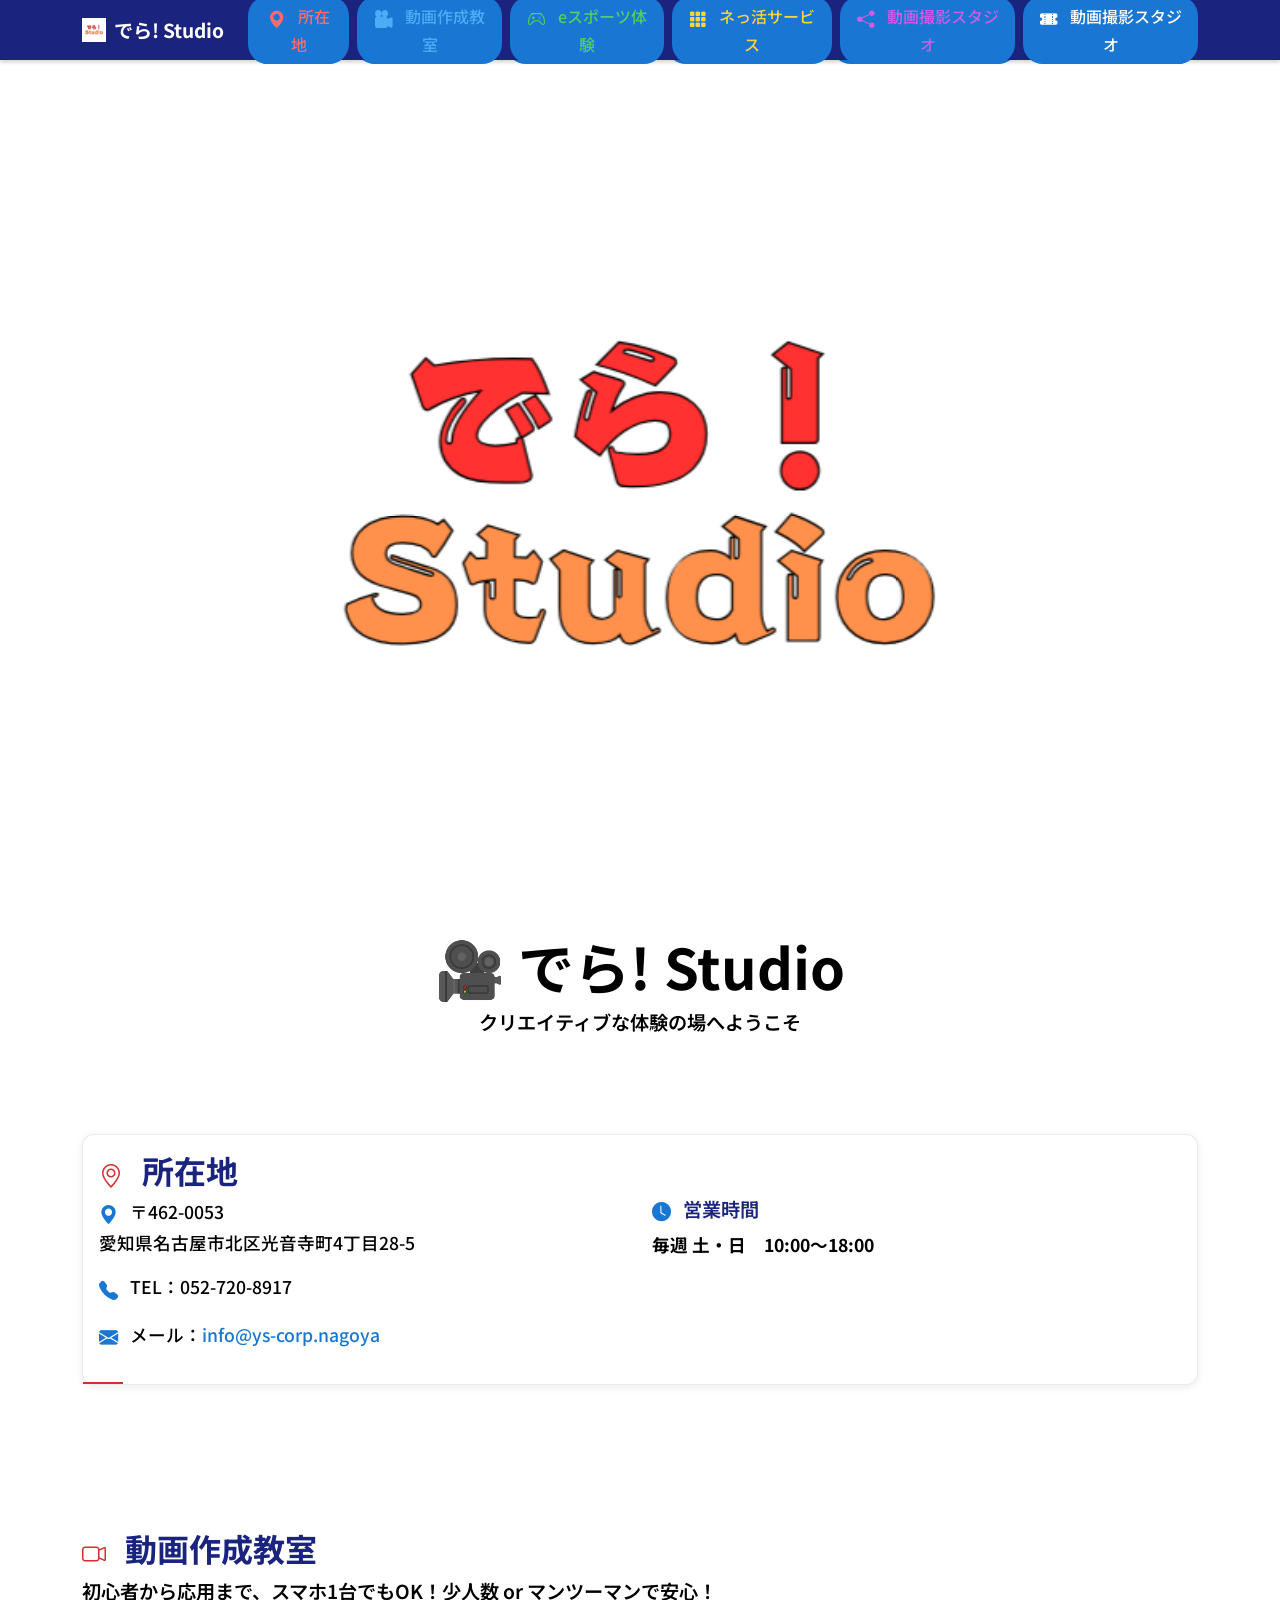
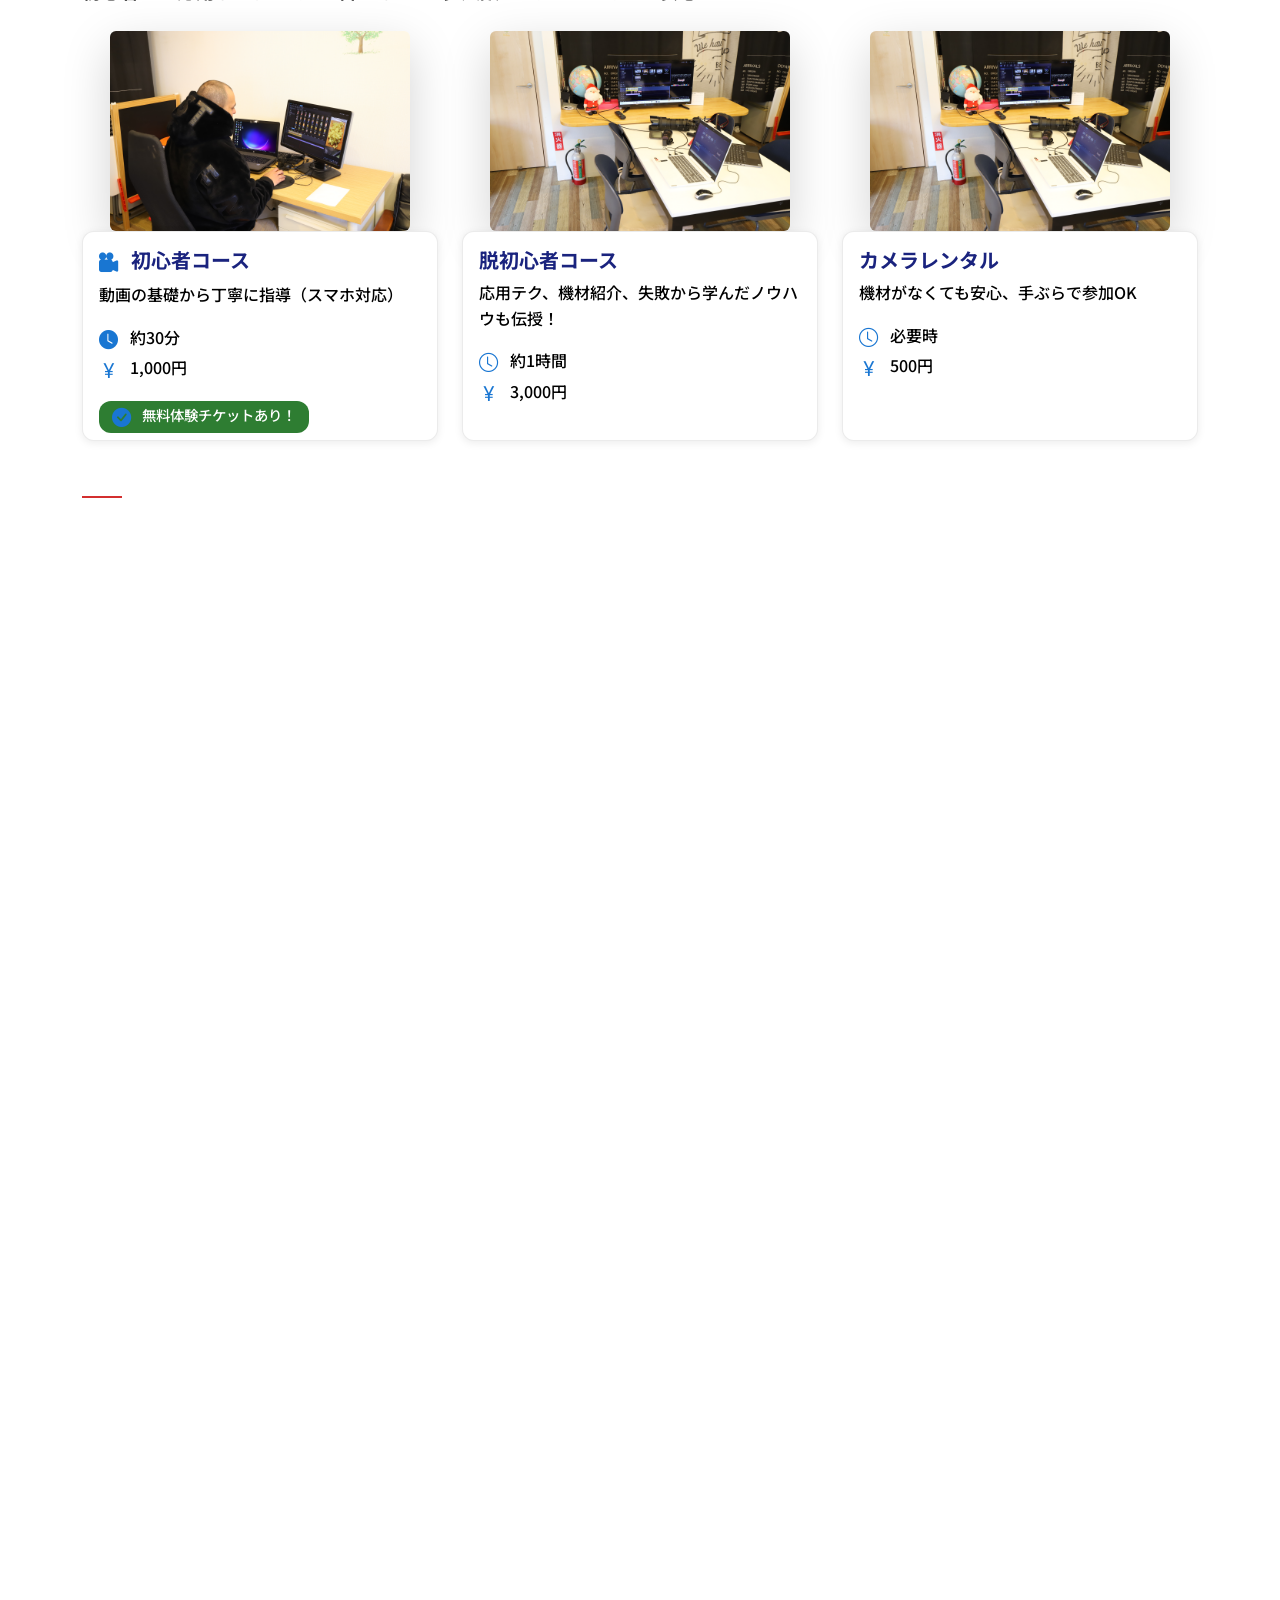
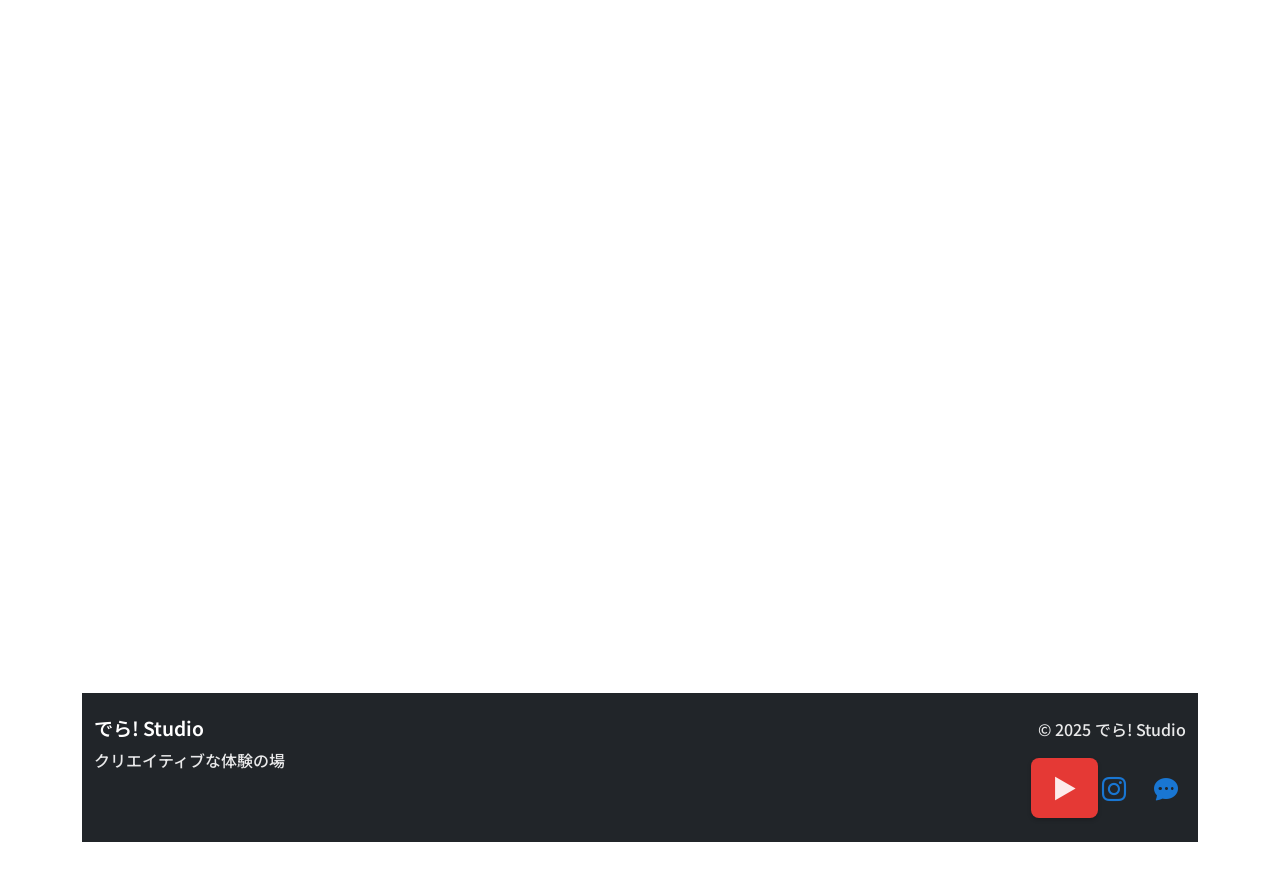
<file: BK/index.html>
<!DOCTYPE html>
<html lang="ja">
<head>
    <meta charset="UTF-8">
    <meta name="viewport" content="width=device-width, initial-scale=1.0">
    <title>でら! Studio - クリエイティブな体験の場</title>
    <link href="https://cdn.jsdelivr.net/npm/bootstrap@5.3.2/dist/css/bootstrap.min.css" rel="stylesheet">
    <link href="https://fonts.googleapis.com/css2?family=Noto+Sans+JP:wght@400;500;700&display=swap" rel="stylesheet">
    <link rel="stylesheet" href="https://cdn.jsdelivr.net/npm/bootstrap-icons@1.11.1/font/bootstrap-icons.css">
    <link rel="stylesheet" href="style.css">
</head>
<body>
<!-- Fixed Navbar -->
<nav class="navbar navbar-expand-lg navbar-dark bg-dark fixed-top">
    <div class="container">
        <a class="navbar-brand" href="#">
            <img src="images/slide2.png" alt="でら! Studio ロゴ" class="logo-img">
            でら! Studio
        </a>
        <button class="navbar-toggler" type="button" data-bs-toggle="collapse" data-bs-target="#navbarNav">
            <span class="navbar-toggler-icon"></span>
        </button>
        <div class="collapse navbar-collapse" id="navbarNav">
            <ul class="navbar-nav ms-auto">
                <li class="nav-item"><a class="nav-link btn btn-primary ms-2" href="#about" style="padding: 8px 16px;"><i class="bi bi-geo-alt-fill"></i> 所在地</a></li>
                <li class="nav-item"><a class="nav-link btn btn-primary ms-2" href="#class" style="padding: 8px 16px;"><i class="bi bi-camera-reels-fill"></i> 動画作成教室</a></li>
                <li class="nav-item"><a class="nav-link btn btn-primary ms-2" href="#esports" style="padding: 8px 16px;"><i class="bi bi-controller"></i> eスポーツ体験</a></li>
                <li class="nav-item"><a class="nav-link btn btn-primary ms-2" href="#services" style="padding: 8px 16px;"><i class="bi bi-grid-3x3-gap-fill"></i> ネっ活サービス</a></li>
                <li class="nav-item"><a class="nav-link btn btn-primary ms-2" href="#sns" style="padding: 8px 16px;"><i class="bi bi-share-fill"></i> プログラミング教室</a></li>
                <li class="nav-item"><a class="nav-link btn btn-primary ms-2" href="#ticket" style="padding: 8px 16px;"><i class="bi bi-ticket-perforated-fill"></i> 動画撮影スタジオ</a></li>
            </ul>
        </div>
    </div>
</nav>

<!-- Fixed Navbar -->
<nav class="navbar navbar-expand-lg navbar-dark bg-dark fixed-top">
    <div class="container">
        <a class="navbar-brand" href="#">
            <img src="images/slide2.png" alt="でら! Studio ロゴ" class="logo-img">
            でら! Studio
        </a>
        <button class="navbar-toggler" type="button" data-bs-toggle="collapse" data-bs-target="#navbarNav">
            <span class="navbar-toggler-icon"></span>
        </button>
        <div class="collapse navbar-collapse" id="navbarNav">
            <ul class="navbar-nav ms-auto">
                <li class="nav-item"><a class="nav-link btn btn-primary ms-2" href="#about" style="padding: 8px 16px;"><i class="bi bi-geo-alt-fill"></i> 所在地</a></li>
                <li class="nav-item"><a class="nav-link btn btn-primary ms-2" href="#class" style="padding: 8px 16px;"><i class="bi bi-camera-reels-fill"></i> 動画作成教室</a></li>
                <li class="nav-item"><a class="nav-link btn btn-primary ms-2" href="#esports" style="padding: 8px 16px;"><i class="bi bi-controller"></i> eスポーツ体験</a></li>
                <li class="nav-item"><a class="nav-link btn btn-primary ms-2" href="#services" style="padding: 8px 16px;"><i class="bi bi-grid-3x3-gap-fill"></i> ネっ活サービス</a></li>
                <li class="nav-item"><a class="nav-link btn btn-primary ms-2" href="#sns" style="padding: 8px 16px;"><i class="bi bi-share-fill"></i> 動画撮影スタジオ</a></li>
                <li class="nav-item"><a class="nav-link btn btn-primary ms-2" href="#ticket" style="padding: 8px 16px;"><i class="bi bi-ticket-perforated-fill"></i> 動画撮影スタジオ</a></li>
            </ul>
        </div>
    </div>
</nav>

<div class="container main-content">
    <header class="text-center mb-5">
        <div id="deraCarousel" class="carousel slide mb-4" data-bs-ride="carousel" style="max-width: 100%; margin: 0 auto;">
            <div class="carousel-inner" style="max-width: 100%;">
                <div class="carousel-item active">
                    <img src="images/slide2.png" class="d-block mx-auto" alt="でら! Studio ロゴ1" style="width: 800px; height: 800px; object-fit: contain; max-width: 100%; height: auto; @media (max-width: 768px) { width: 400px; height: 400px; } @media (max-width: 480px) { width: 300px; height: 300px; }">
                </div>
                <div class="carousel-item">
                    <img src="images/slide3.png" class="d-block mx-auto" alt="でら! Studio ロゴ2" style="width: 800px; height: 800px; object-fit: contain; max-width: 100%; height: auto; @media (max-width: 768px) { width: 400px; height: 400px; } @media (max-width: 480px) { width: 300px; height: 300px; }">
                </div>
                <div class="carousel-item">
                    <img src="images/dera4.png" class="d-block mx-auto rounded-4 shadow-lg" alt="でら! Studio ロゴ3" style="width: 800px; height: 800px; object-fit: contain; max-width: 100%; height: auto; @media (max-width: 768px) { width: 400px; height: 400px; } @media (max-width: 480px) { width: 300px; height: 300px; }">
                </div>
                <div class="carousel-item">
                    <img src="images/dera5.png" class="d-block mx-auto" alt="でら! Studio ロゴ4" style="width: 800px; height: 800px; object-fit: contain; max-width: 100%; height: auto; @media (max-width: 768px) { width: 400px; height: 400px; } @media (max-width: 480px) { width: 300px; height: 300px; }">
                </div>
                <div class="carousel-item">
                    <img src="images/dera6.png" class="d-block mx-auto" alt="でら! Studio ロゴ5" style="width: 800px; height: 800px; object-fit: contain; max-width: 100%; height: auto; @media (max-width: 768px) { width: 400px; height: 400px; } @media (max-width: 480px) { width: 300px; height: 300px; }">
                </div>
                <div class="carousel-item">
                    <img src="images/dera8.png" class="d-block mx-auto" alt="でら! Studio ロゴ6" style="width: 800px; height: 800px; object-fit: contain; max-width: 100%; height: auto; @media (max-width: 768px) { width: 400px; height: 400px; } @media (max-width: 480px) { width: 300px; height: 300px; }">
                </div>
            </div>
        </div>
        <h1 class="display-4 fw-bold">🎥 でら! Studio</h1>
        <p class="lead">クリエイティブな体験の場へようこそ</p>
    </header>

    <section id="about" class="mb-5">
        <div class="card">
            <div class="card-body">
                <h2><i class="bi bi-geo-alt"></i> 所在地</h2>
                <div class="row">
                    <div class="col-md-6">
                        <div class="contact-info">
                            <p><i class="bi bi-geo-alt-fill"></i> 〒462-0053<br>愛知県名古屋市北区光音寺町4丁目28-5</p>
                            <p><i class="bi bi-telephone-fill"></i> TEL：052-720-8917</p>
                            <p><i class="bi bi-envelope-fill"></i> メール：<a href="mailto:info@ys-corp.nagoya">info@ys-corp.nagoya</a></p>
                        </div>
                    </div>
                    <div class="col-md-6">
                        <div class="business-hours">
                            <h5><i class="bi bi-clock-fill"></i> 営業時間</h5>
                            <p><strong>毎週 土・日　10:00〜18:00</strong></p>
                        </div>
                    </div>
                </div>
            </div>
        </div>
    </section>

    <section id="class" class="mb-5">
        <h2><i class="bi bi-camera-video"></i> 動画作成<span class="d-block d-md-inline">教室</span></h2>
        <p class="lead mb-4">初心者から応用まで、スマホ1台でもOK！少人数 or マンツーマンで安心！</p>
        <div class="row">
            <div class="col-md-4">
                <img src="images/dera5.png" alt="eスポーツ体験の様子" class="img-fluid rounded shadow-lg" style="max-height: 200px; width: auto; margin: 0 auto; display: block;">
                <div class="card h-50">
                    <div class="card-body">
                        <h5 class="card-title"><i class="bi bi-camera-reels-fill"></i> 初心者コース</h5>
                        <p class="card-text">動画の基礎から丁寧に指導（スマホ対応）</p>
                        <ul class="list-unstyled">
                            <li><i class="bi bi-clock-fill"></i> 約30分</li>
                            <li><i class="bi bi-currency-yen"></i> 1,000円</li>
                        </ul>
                        <div class="badge bg-success"><i class="bi bi-check-circle-fill"></i> 無料体験チケットあり！</div>
                    </div>
                </div>
            </div>
            <div class="col-md-4">
                <img src="images/dera8.png" alt="eスポーツ体験の様子" class="img-fluid rounded shadow-lg" style="max-height: 200px; width: auto; margin: 0 auto; display: block;">
                <div class="card h-50">
                    <div class="card-body">
                        <h5 class="card-title">脱初心者コース</h5>
                        <p class="card-text">応用テク、機材紹介、失敗から学んだノウハウも伝授！</p>
                        <ul class="list-unstyled">
                            <li><i class="bi bi-clock"></i> 約1時間</li>
                            <li><i class="bi bi-currency-yen"></i> 3,000円</li>
                        </ul>
                    </div>
                </div>
            </div>
            <div class="col-md-4">
                <img src="images/dera8.png" alt="eスポーツ体験の様子" class="img-fluid rounded shadow-lg" style="max-height: 200px; width: auto; margin: 0 auto; display: block;">
                <div class="card h-50">
                    <div class="card-body">
                        <h5 class="card-title">カメラレンタル</h5>
                        <p class="card-text">機材がなくても安心、手ぶらで参加OK</p>
                        <ul class="list-unstyled">
                            <li><i class="bi bi-clock"></i> 必要時</li>
                            <li><i class="bi bi-currency-yen"></i> 500円</li>
                        </ul>
                    </div>
                </div>
            </div>
        </div>
    </section>

    <section id="esports" class="mb-5">
        <h2><i class="bi bi-controller"></i> eスポーツ<span class="d-block d-md-inline">体験</span></h2>
        <p class="lead mb-4">「ゲームは遊びじゃない！」競技としてのeスポーツを体験しよう！</p>
        <div class="row mb-4">
            <div class="col-12">
                <img src="images/dera4.png" alt="eスポーツ体験の様子" class="img-fluid rounded shadow-lg" style="max-height: 400px; width: auto; margin: 0 auto; display: block;">
            </div>
        </div>
        <div class="row">
            <div class="col-md-6">
                <div class="card mb-4">
                    <div class="card-body">
                        <h5><i class="bi bi-controller"></i> 提供ゲーム</h5>
                        <ul class="list-group list-group-flush">
                            <li class="list-group-item"><i class="bi bi-trophy-fill"></i> グランツーリスモ Sports（レース）</li>
                            <li class="list-group-item"><i class="bi bi-trophy-fill"></i> APEX Legends（FPS）</li>
                        </ul>
                    </div>
                </div>
            </div>
            <div class="col-md-6">
                <div class="card mb-4">
                    <div class="card-body">
                        <h5><i class="bi bi-pc-display"></i> 設備</h5>
                        <ul class="list-group list-group-flush">
                            <li class="list-group-item"><i class="bi bi-check-circle"></i> 専用コントローラー</li>
                            <li class="list-group-item"><i class="bi bi-check-circle"></i> ワイドディスプレイ</li>
                            <li class="list-group-item"><i class="bi bi-check-circle"></i> サブキーボード</li>
                            <li class="list-group-item"><i class="bi bi-check-circle"></i> VRヘッドマウント対応</li>
                        </ul>
                    </div>
                </div>
            </div>
        </div>
        <div class="card">
            <div class="card-body">
                <h5><i class="bi bi-clock-history"></i> 料金表</h5>
                <div class="table-responsive">
                    <table class="table">
                        <thead>
                            <tr>
                                <th>時間</th>
                                <th>料金</th>
                            </tr>
                        </thead>
                        <tbody>
                            <tr><td>15分</td><td>500円</td></tr>
                            <tr><td>30分</td><td>900円</td></tr>
                            <tr><td>60分</td><td>1,600円</td></tr>
                        </tbody>
                    </table>
                </div>
                <div class="badge bg-success">無料体験チケットあり！（15分）</div>
            </div>
        </div>
    </section>

    <section id="services" class="mb-5">
        <h2><i class="bi bi-globe2"></i> ネっ活サービス</h2>
        <div class="row">
            <div class="col-md-6 col-lg-3">
                <img src="images/dera6.png" alt="eスポーツ体験の様子" class="img-fluid rounded shadow-lg" style="max-height: 200px; width: auto; margin: 0 auto; display: block;">
                <div class="card h-50">
                    <div class="card-body">
                        <h5 class="card-title"><i class="bi bi-globe2"></i> ネっ活サービス</h5>
                        <p class="card-text">地域とつながるネット活用支援</p>
                    </div>
                </div>
            </div>
            <div class="col-md-6 col-lg-3">
                <img src="images/dera5.png" alt="eスポーツ体験の様子" class="img-fluid rounded shadow-lg" style="max-height: 400px; width: auto; margin: 0 auto; display: block;">
                <div class="card h-50">
                    <div class="card-body">
                        <h5 class="card-title"><i class="bi bi-code-square"></i> プログラミング教室</h5>
                        <p class="card-text">Scratch・Excel・VBA対応</p>
                    </div>
                </div>
            </div>
            <div class="col-md-6 col-lg-3">
                <img src="images/dera5.png" alt="eスポーツ体験の様子" class="img-fluid rounded shadow-lg" style="max-height: 400px; width: auto; margin: 0 auto; display: block;">
                <div class="card h-50">
                    <div class="card-body">
                        <h5 class="card-title"><i class="bi bi-camera-video-fill"></i> 動画撮影スタジオ</h5>
                        <p class="card-text">レンタルスタジオとして利用可能（準備中・事前予約受付中）</p>
                    </div>
                </div>
            </div>
            <div class="col-md-6 col-lg-3">
                <img src="images/dera5.png" alt="eスポーツ体験の様子" class="img-fluid rounded shadow-lg" style="max-height: 400px; width: auto; margin: 0 auto; display: block;">
                <div class="card h-50">
                    <div class="card-body">
                        <h5 class="card-title"><i class="bi bi-airplane-fill"></i> 旅行サポート</h5>
                        <p class="card-text">イベント・旅の思い出を動画に</p>
                    </div>
                </div>
            </div>
        </div>
    </section>

<footer class="bg-dark text-white py-4">
    <div class="container">
        <div class="row">
            <div class="col-md-6">
                <h5>でら! Studio</h5>
                <p>クリエイティブな体験の場</p>
            </div>
            <div class="col-md-6 text-md-end">
                <p>&copy; 2025 でら! Studio</p>
                <div class="social-links">
                    <a href="https://www.youtube.com/watch?v=m8vsw_dqBKA" target="_blank" class="btn" style="background-color:#e53935;color:white;padding: 10px 20px;font-size: 18px;border-radius: 8px;box-shadow: 0 2px 4px rgba(0,0,0,0.2);"><span style="font-weight:bold;"></span> <span style="font-size:1.4em;">&#x25B6;</span></a>
                    <a href="#" class="text-white me-3"><i class="bi bi-instagram"></i></a>
                    <a href="#" class="text-white"><i class="bi bi-chat-dots-fill"></i></a>
                </div>
            </div>
        </div>
    </div>
</footer>

<script src="https://cdn.jsdelivr.net/npm/bootstrap@5.3.2/dist/js/bootstrap.bundle.min.js"></script>
<script src="script.js"></script>
</body>
</html>
</file>
<file: BK/style.css>
/* Modern UI/UX Styling */
:root {
    --primary-color: #1a237e;    /* Darker blue */
    --secondary-color: #d32f2f;  /* Brighter red */
    --accent-color: #1976d2;     /* Bright blue */
    --text-color: #000000;       /* Pure black for text */
    --light-bg: #070606;         /* Light gray background */
    --icon-size: 1.2rem;
    --icon-spacing: 0.5rem;
    --border-radius-sm: 8px;
    --border-radius-md: 12px;
    --border-radius-lg: 16px;
    --card-shadow: 0 2px 8px rgba(0,0,0,0.08);
    --logo-size: 24px;
    --navbar-height: 60px;
}

body {
    font-family: 'Noto Sans JP', sans-serif;
    color: var(--text-color);
    line-height: 1.6;
    padding-top: var(--navbar-height);
    font-weight: 500;
}

/* Text Styling */
p, li, td {
    color: #000000;
    font-weight: 500;
}

.lead {
    color: #000000;
    font-weight: 600;
    font-size: 1.2rem;
}

/* Card Text */
.card-text {
    color: #000000;
    font-weight: 500;
}

.card-title {
    color: var(--primary-color);
    font-weight: 700;
    font-size: 1.25rem;
}

/* Section Headers */
h2 {
    color: var(--primary-color);
    font-weight: 700;
    font-size: 2rem;
}

h5 {
    color: var(--primary-color);
    font-weight: 600;
    font-size: 1.1rem;
}

/* Navbar Text */
.navbar-brand {
    color: #ffffff !important;
    font-weight: 700;
    font-size: 1.3rem;
}

.nav-link {
    color: #ffffff !important;
    font-weight: 500;
    font-size: 1.1rem;
    transition: color 0.3s ease;
    position: relative;
}

.nav-link:hover {
    color: #cccccc !important;
}

.nav-link .bi {
    color: #ffffff;
    transition: color 0.3s ease;
}

.nav-link:hover .bi {
    color: #cccccc;
}

/* Table Text */
.table {
    color: #000000;
}

.table thead th {
    color: #ffffff;
    font-weight: 600;
}

.table td {
    color: #000000;
    font-weight: 500;
}

/* List Items */
.list-group-item {
    color: #000000;
    font-weight: 500;
    transition: background-color 0.3s ease;
}

.list-group-item:hover {
    background-color: rgba(0,0,0,0.05);
}

/* Contact Info */
.contact-info p {
    color: #000000;
    font-weight: 500;
    font-size: 1.1rem;
}

/* Business Hours */
.business-hours h5 {
    color: var(--primary-color);
    font-weight: 600;
    font-size: 1.2rem;
}

.business-hours p {
    color: #000000;
    font-weight: 500;
    font-size: 1.1rem;
}

/* Footer Text */
footer {
    color: #ffffff;
}

footer h5 {
    color: #ffffff;
    font-weight: 600;
    font-size: 1.2rem;
}

footer p {
    color: rgba(255, 255, 255, 0.9);
    font-weight: 500;
}

/* Badge Text */
.badge {
    font-weight: 600;
    font-size: 0.9rem;
}

/* Button Text */
.btn {
    font-weight: 600;
    font-size: 1rem;
    transition: all 0.3s ease;
}

.btn-primary {
    background-color: var(--accent-color);
    border: none;
    color: white;
}

.btn-primary:hover {
    background-color: #1565c0;
    transform: translateY(-2px);
}

.btn-danger {
    background-color: #d32f2f;
    border: none;
}

.btn-danger:hover {
    background-color: #b71c1c;
    transform: translateY(-2px);
}

/* Main Content Spacing */
.main-content {
    padding-top: 2rem;
    padding-bottom: 2rem;
}

/* Header Spacing */
header {
    margin-top: 1rem;
    margin-bottom: 3rem;
}

/* Section Spacing */
section {
    padding: 2rem 0;
    margin-bottom: 2rem;
}

section:last-child {
    margin-bottom: 0;
}

/* Card Spacing */
.card {
    margin-bottom: 1.5rem;
    transition: transform 0.3s ease, box-shadow 0.3s ease;
}

.card:last-child {
    margin-bottom: 0;
}

.card:hover {
    transform: translateY(-5px);
    box-shadow: 0 5px 15px rgba(0,0,0,0.2);
}

/* Navbar Styling */
.navbar {
    background-color: var(--primary-color) !important;
    box-shadow: 0 2px 4px rgba(0,0,0,0.1);
    height: var(--navbar-height);
    padding: 0.5rem 0;
}

/* Carousel Spacing */
#deraCarousel {
    margin-bottom: 2rem;
    max-width: 200px;
    margin-left: auto;
    margin-right: auto;
}

/* Footer Spacing */
footer {
    margin-top: 3rem;
    padding-top: 2rem;
    padding-bottom: 2rem;
    background-color: var(--primary-color) !important;
}

/* Responsive Adjustments */
@media (max-width: 768px) {
    :root {
        --navbar-height: 56px;
    }
    
    .main-content {
        padding-top: 1rem;
        padding-bottom: 1rem;
    }
    
    section {
        padding: 1.5rem 0;
        margin-bottom: 1.5rem;
    }
    
    header {
        margin-top: 0.5rem;
        margin-bottom: 2rem;
    }
}

/* Navbar Styling */
.navbar-brand {
    font-weight: 700;
    font-size: 1.2rem;
    display: flex;
    align-items: center;
}

.nav-link {
    color: rgba(255,255,255,0.9) !important;
    font-weight: 500;
    position: relative;
    padding: 0.5rem 0.75rem;
    transition: color 0.3s ease;
}

.nav-link::after {
    content: '';
    position: absolute;
    width: 0;
    height: 2px;
    bottom: 0;
    left: 50%;
    background-color: var(--secondary-color);
    transition: all 0.3s ease;
}

.nav-link:hover::after {
    width: 100%;
    left: 0;
}

.nav-link.active {
    color: #ffffff !important;
    font-weight: 600;
}

/* Section Styling */
section {
    padding: 3rem 0;
    opacity: 0;
    transform: translateY(20px);
    transition: all 0.6s ease;
}

section.visible {
    opacity: 1;
    transform: translateY(0);
}

h2::after {
    content: '';
    position: absolute;
    bottom: 0;
    left: 0;
    width: 40px;
    height: 2px;
    background-color: var(--secondary-color);
}

/* Card Styling */
.card {
    background-color: white;
    border: 1px solid rgba(0,0,0,0.08);
    border-radius: var(--border-radius-md);
    box-shadow: var(--card-shadow);
}

/* Table Styling */
.table {
    border-radius: var(--border-radius-sm);
    overflow: hidden;
    box-shadow: 0 1px 4px rgba(0,0,0,0.05);
}

/* Button Styling */
.btn {
    border-radius: 20px;
    padding: 0.4rem 1.5rem;
    font-weight: 500;
}

/* Animation Classes */
.fade-in {
    animation: fadeIn 0.6s ease-in;
}

@keyframes fadeIn {
    from {
        opacity: 0;
        transform: translateY(20px);
    }
    to {
        opacity: 1;
        transform: translateY(0);
    }
}

/* Custom Scrollbar */
::-webkit-scrollbar {
    width: 10px;
}

::-webkit-scrollbar-track {
    background: #f1f1f1;
}

::-webkit-scrollbar-thumb {
    background: var(--primary-color);
    border-radius: 5px;
}

::-webkit-scrollbar-thumb:hover {
    background: var(--secondary-color);
}

/* Icon Styling */
.bi {
    font-size: var(--icon-size);
    vertical-align: middle;
    margin-right: var(--icon-spacing);
    color: var(--accent-color);
}

/* Section Icons */
section h2 .bi {
    font-size: 1.5rem;
    color: var(--secondary-color);
    margin-right: 0.75rem;
}

/* Card Icons */
.card-title .bi {
    color: var(--accent-color);
}

/* List Icons */
.list-group-item .bi {
    color: var(--accent-color);
}

/* Social Media Icons */
.social-links .bi {
    font-size: 1.5rem;
    transition: transform 0.3s ease;
}

.social-links .bi:hover {
    transform: scale(1.2);
}

/* Feature Icons */
.feature-icon {
    font-size: 2rem;
    color: var(--accent-color);
    margin-bottom: 1rem;
}

/* Service Icons */
.service-icon {
    font-size: 2.5rem;
    color: var(--primary-color);
    margin-bottom: 1rem;
    transition: transform 0.3s ease, color 0.3s ease;
}

.service-icon:hover {
    transform: scale(1.1);
    color: var(--secondary-color);
}

/* Contact Icons */
.contact-info .bi {
    color: var(--accent-color);
    width: 1.5rem;
    text-align: center;
}

/* Button Icons */
.btn .bi {
    margin-right: 0.5rem;
}

/* Navbar Icons */
.navbar .bi {
    font-size: 1.1rem;
}

/* Footer Icons */
footer .bi {
    font-size: 1.3rem;
}

/* List Group Styling */
.list-group-item {
    border: none;
    border-bottom: 1px solid rgba(0,0,0,0.05);
    padding: 0.75rem 1rem;
    background-color: white;
}

.list-group-item:last-child {
    border-bottom: none;
}

/* Badge Styling */
.badge {
    padding: 0.4rem 0.8rem;
    font-weight: 500;
    border-radius: 12px;
}

.badge.bg-success {
    background-color: #2e7d32 !important;
}

/* Social Links */
.social-links a {
    color: rgba(255,255,255,0.9) !important;
    transition: all 0.3s ease;
}

.social-links a:hover {
    color: #ffffff !important;
    transform: translateY(-3px);
}

/* Logo Styling */
.logo-img {
    height: var(--logo-size);
    width: auto;
    vertical-align: middle;
    margin-right: 0.5rem;
    object-fit: contain;
}

/* Carousel Logo Styling */
#deraCarousel .carousel-item img {
    width: 120px;
    height: 120px;
    object-fit: contain;
    margin: 0 auto;
}

/* Links */
a {
    color: var(--accent-color);
    text-decoration: none;
}

a:hover {
    color: #1565c0;
    text-decoration: underline;
}

/* Navigation Items Styling */
.nav-item .nav-link {
    color: #ffffff !important;
    transition: color 0.3s ease;
}

.nav-item .nav-link .bi {
    color: #ffffff;
    transition: color 0.3s ease;
}

/* Location Navigation Item */
.nav-item:first-child .nav-link {
    color: #ff6b6b !important;
}

.nav-item:first-child .nav-link .bi {
    color: #ff6b6b;
}

.nav-item:first-child .nav-link:hover {
    color: #ff8787 !important;
}

.nav-item:first-child .nav-link:hover .bi {
    color: #ff8787;
}

/* Video Class Navigation Item */
.nav-item:nth-child(2) .nav-link {
    color: #4dabf7 !important;
}

.nav-item:nth-child(2) .nav-link .bi {
    color: #4dabf7;
}

.nav-item:nth-child(2) .nav-link:hover {
    color: #74c0fc !important;
}

.nav-item:nth-child(2) .nav-link:hover .bi {
    color: #74c0fc;
}

/* Esports Navigation Item */
.nav-item:nth-child(3) .nav-link {
    color: #51cf66 !important;
}

.nav-item:nth-child(3) .nav-link .bi {
    color: #51cf66;
}

.nav-item:nth-child(3) .nav-link:hover {
    color: #69db7c !important;
}

.nav-item:nth-child(3) .nav-link:hover .bi {
    color: #69db7c;
}

/* Other Services Navigation Item */
.nav-item:nth-child(4) .nav-link {
    color: #ffd43b !important;
}

.nav-item:nth-child(4) .nav-link .bi {
    color: #ffd43b;
}

.nav-item:nth-child(4) .nav-link:hover {
    color: #fcc419 !important;
}

.nav-item:nth-child(4) .nav-link:hover .bi {
    color: #fcc419;
}

/* SNS Navigation Item */
.nav-item:nth-child(5) .nav-link {
    color: #cc5de8 !important;
}

.nav-item:nth-child(5) .nav-link .bi {
    color: #cc5de8;
}

.nav-item:nth-child(5) .nav-link:hover {
    color: #da77f2 !important;
}

.nav-item:nth-child(5) .nav-link:hover .bi {
    color: #da77f2;
}

/* Active Navigation Item */
.nav-link.active {
    font-weight: 600;
    position: relative;
}

.nav-link.active::after {
    content: '';
    position: absolute;
    bottom: 0;
    left: 0;
    width: 100%;
    height: 2px;
    background-color: currentColor;
    transition: all 0.3s ease;
}
</file>
